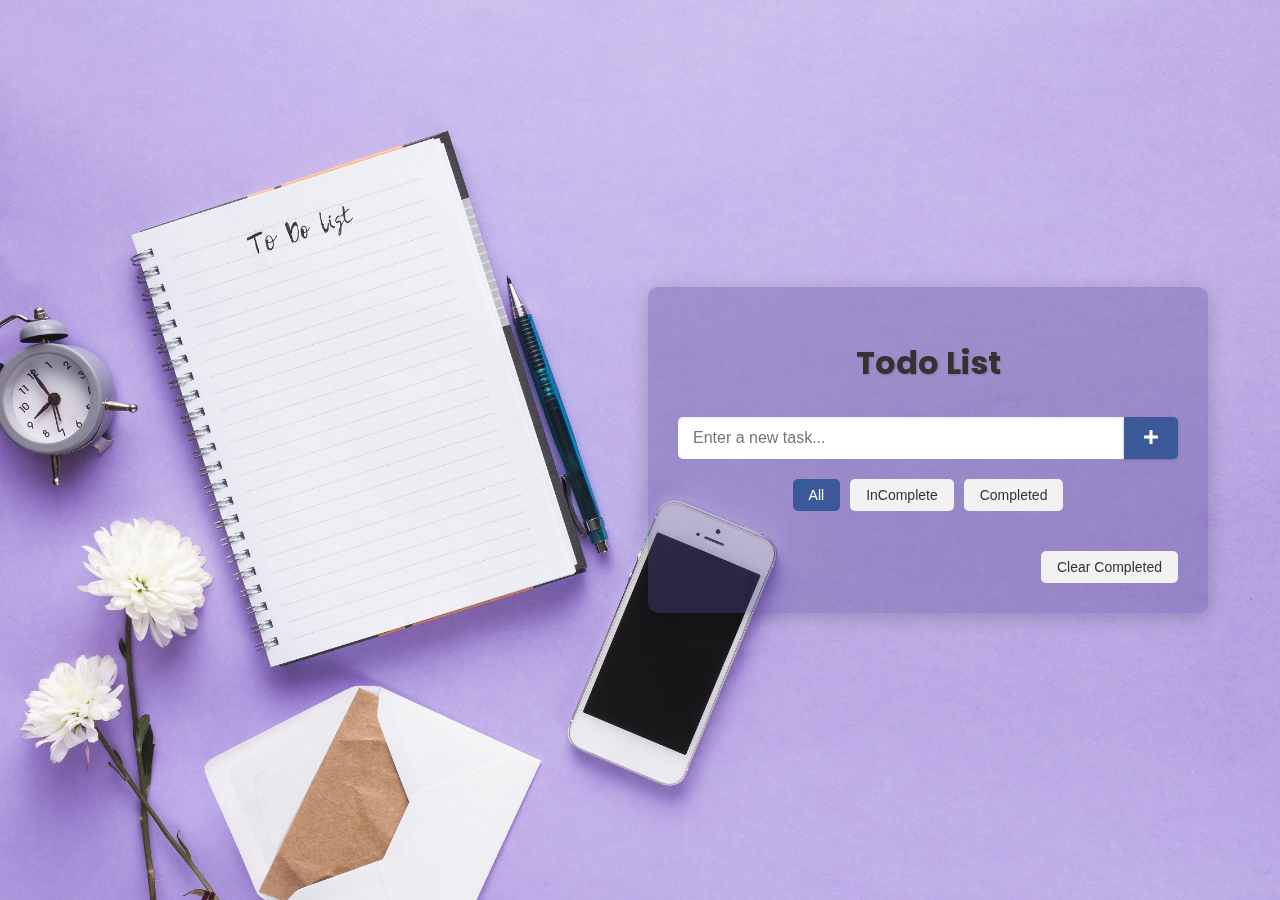
<file: todo-app/index.html>
<!DOCTYPE html>
<html lang="en">
<head>
    <meta charset="UTF-8">
    <meta name="viewport" content="width=device-width, initial-scale=1.0">
    <title>Todo List</title>
    <link rel="stylesheet" href="https://fonts.googleapis.com/css?family=Raleway">
    <link rel="stylesheet" href="https://cdnjs.cloudflare.com/ajax/libs/font-awesome/5.15.3/css/all.min.css">
    <link rel="stylesheet" href="styles.css">
</head>
<body>
    <div class="container">
        <h1>Todo List</h1>
        <div class="input-container">
            <input type="text" id="todo-input" placeholder="Enter a new task...">
            <button id="add-btn"><i class="fas fa-plus"></i></button>
        </div>
        <div class="filters">
            <button id="all-btn" class="active">All</button>
            <button id="active-btn">InComplete</button>
            <button id="completed-btn">Completed</button>
        </div>
        <ul id="todo-list">
        </ul>
        <div class="info">
            <span id="items-left"></span>
            <button id="clear-completed">Clear Completed</button>
        </div>
    </div>
    <script src="app.js"></script>
</body>
</html>
</file>
<file: todo-app/styles.css>
@import url('https://fonts.googleapis.com/css2?family=Poppins&display=swap');

body {
    font-family: 'Poppins', sans-serif;
    background-image: url('ac54a128942c750799c2c1fe144d2467.jpg');
    background-size: cover;
    background-position: fixed;
    display: flex;
    background-repeat: no-repeat;
    justify-content: center;
    align-items: center;
    height: 100vh;
    margin: 0;
}

.container {
    background-color: #56479254;
    border-radius: 10px;
    box-shadow: 0 4px 20px rgba(0, 0, 0, 0.2);
    padding: 30px;
    width: 500px;
    max-height: 700px;
    overflow-y: auto;
    margin-left: 45%;
    position: fixed;
}

h1 {
    text-align: center;
    margin-bottom: 30px;
    color: #333;
    text-shadow: 1px 1px 2px rgba(0, 0, 0, 0.2);
}

.input-container {
    display: flex;
    margin-bottom: 20px;
}

#todo-input {
    flex-grow: 1;
    padding: 12px 15px;
    border: none;
    border-radius: 5px 0 0 5px;
    font-size: 16px;
    box-shadow: inset 0 1px 3px rgba(0, 0, 0, 0.1);
}

#add-btn {
    background-color: #3b5998;
    color: #fff;
    border: none;
    border-radius: 0 5px 5px 0;
    padding: 12px 20px;
    cursor: pointer;
    font-size: 16px;
    box-shadow: 0 1px 3px rgba(0, 0, 0, 0.2);
    transition: background-color 0.3s ease;
}

#add-btn:hover {
    background-color: #2d4373;
}

.filters {
    display: flex;
    justify-content: center;
    margin-bottom: 20px;
}

.filters button {
    background-color: #f2f2f2;
    color: #333;
    border: none;
    border-radius: 5px;
    padding: 8px 16px;
    margin: 0 5px;
    cursor: pointer;
    font-size: 14px;
    transition: background-color 0.3s ease;
}

.filters button.active {
    background-color: #3b5998;
    color: #fff;
}

.filters button:hover {
    background-color: #ddd;
}

#todo-list {
    list-style-type: none;
    padding: 0;
    max-height: 400px; /* Added max-height */
    overflow-y: auto; /* Added overflow-y */
}

#todo-list li {
    background-color: #f9f9f9;
    border-radius: 5px;
    padding: 15px;
    margin-bottom: 10px;
    display: flex;
    justify-content: space-between;
    align-items: center;
    box-shadow: 0 1px 3px rgba(0, 0, 0, 0.1);
    transition: background-color 0.3s ease;
}

#todo-list li:hover {
    background-color: #f0f0f0;
}

#todo-list li span {
    flex-grow: 1;
    margin-right: 10px;
    word-break: break-all;
}

#todo-list li button {
    background-color: #ff4d4d;
    color: #fff;
    border: none;
    border-radius: 5px;
    padding: 5px 10px;
    cursor: pointer;
    margin-right: 10px;
    box-shadow: 0 1px 3px rgba(0, 0, 0, 0.2);
    transition: background-color 0.3s ease;
}

#todo-list li button:hover {
    background-color: #cc0000;
}

#todo-list li.completed span {
    text-decoration: line-through;
    color: #aaa;
}

.info {
    display: flex;
    justify-content: space-between;
    align-items: center;
    margin-top: 20px;
}

#items-left {
    font-size: 14px;
    color: #666;
}

#clear-completed {
    background-color: #f2f2f2;
    color: #333;
    border: none;
    border-radius: 5px;
    padding: 8px 16px;
    cursor: pointer;
    font-size: 14px;
    transition: background-color 0.3s ease;
}

#clear-completed:hover {
    background-color: #ddd;
}
</file>
